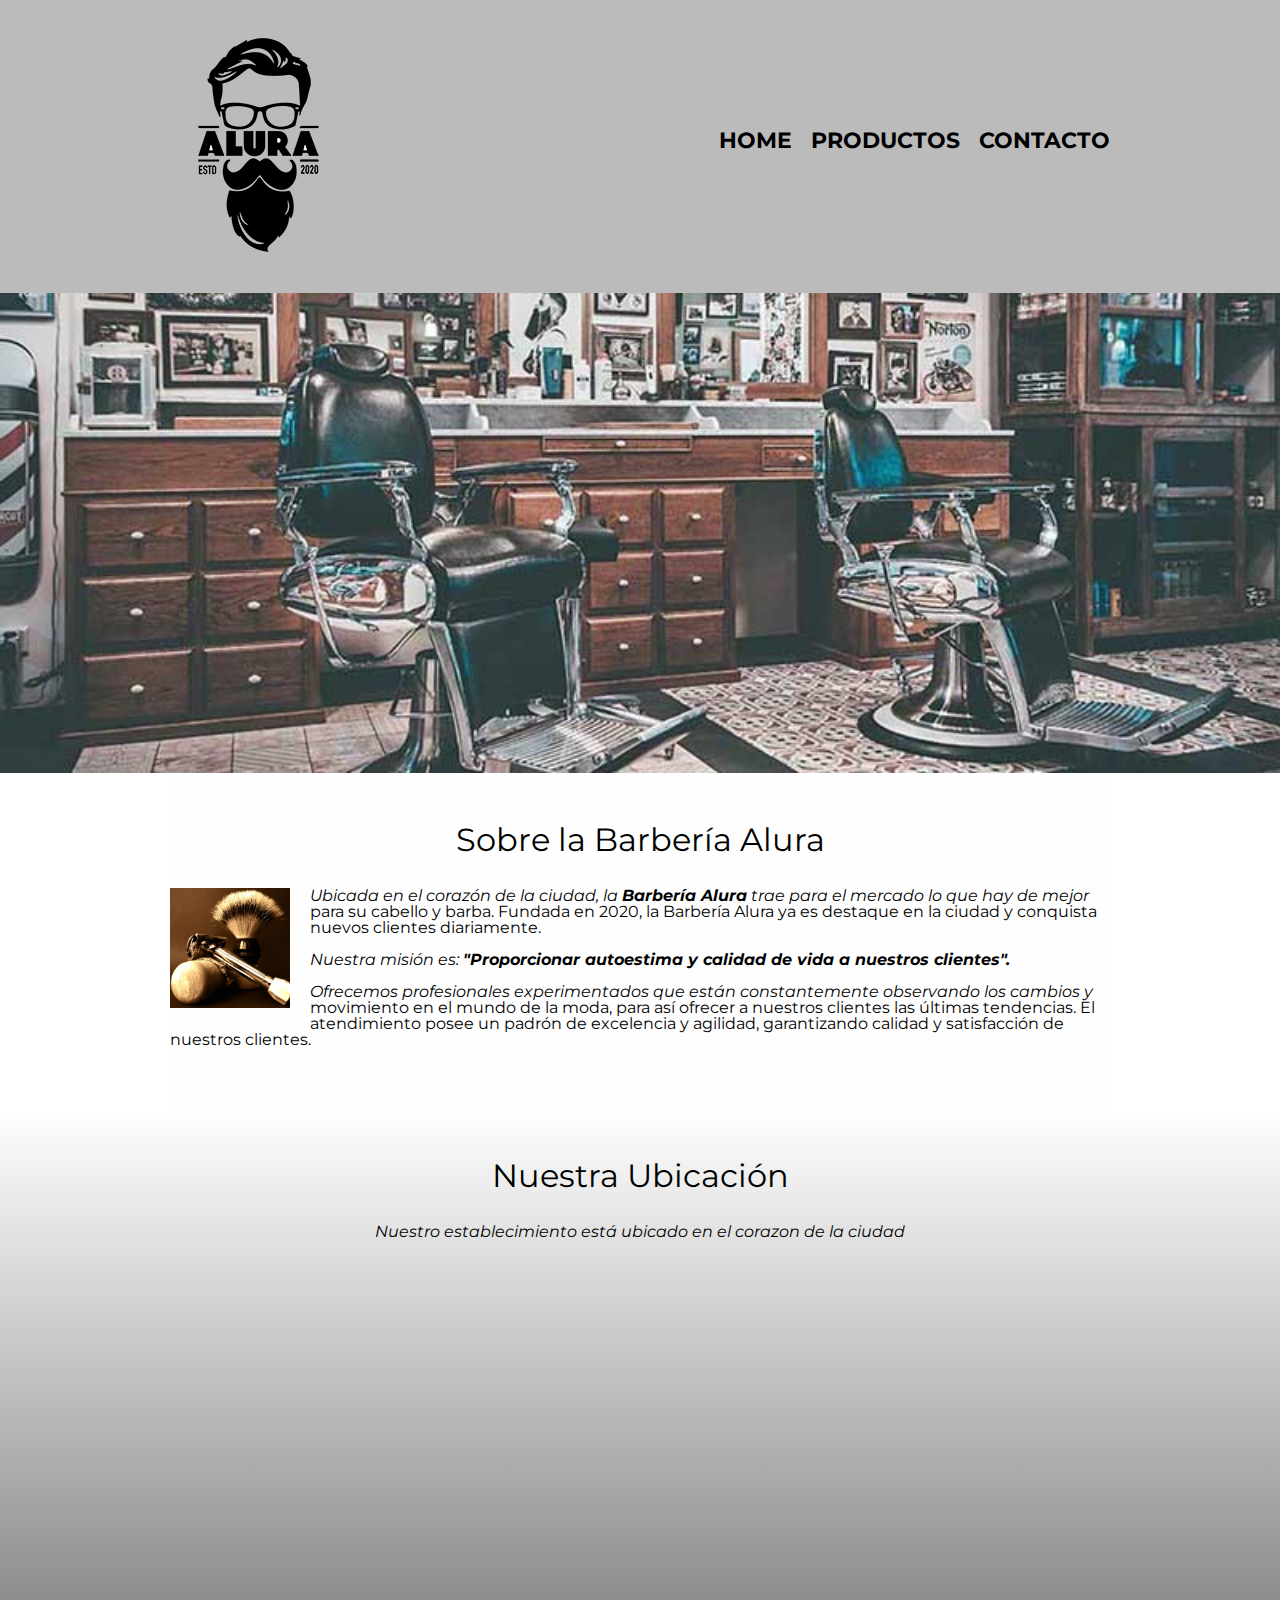
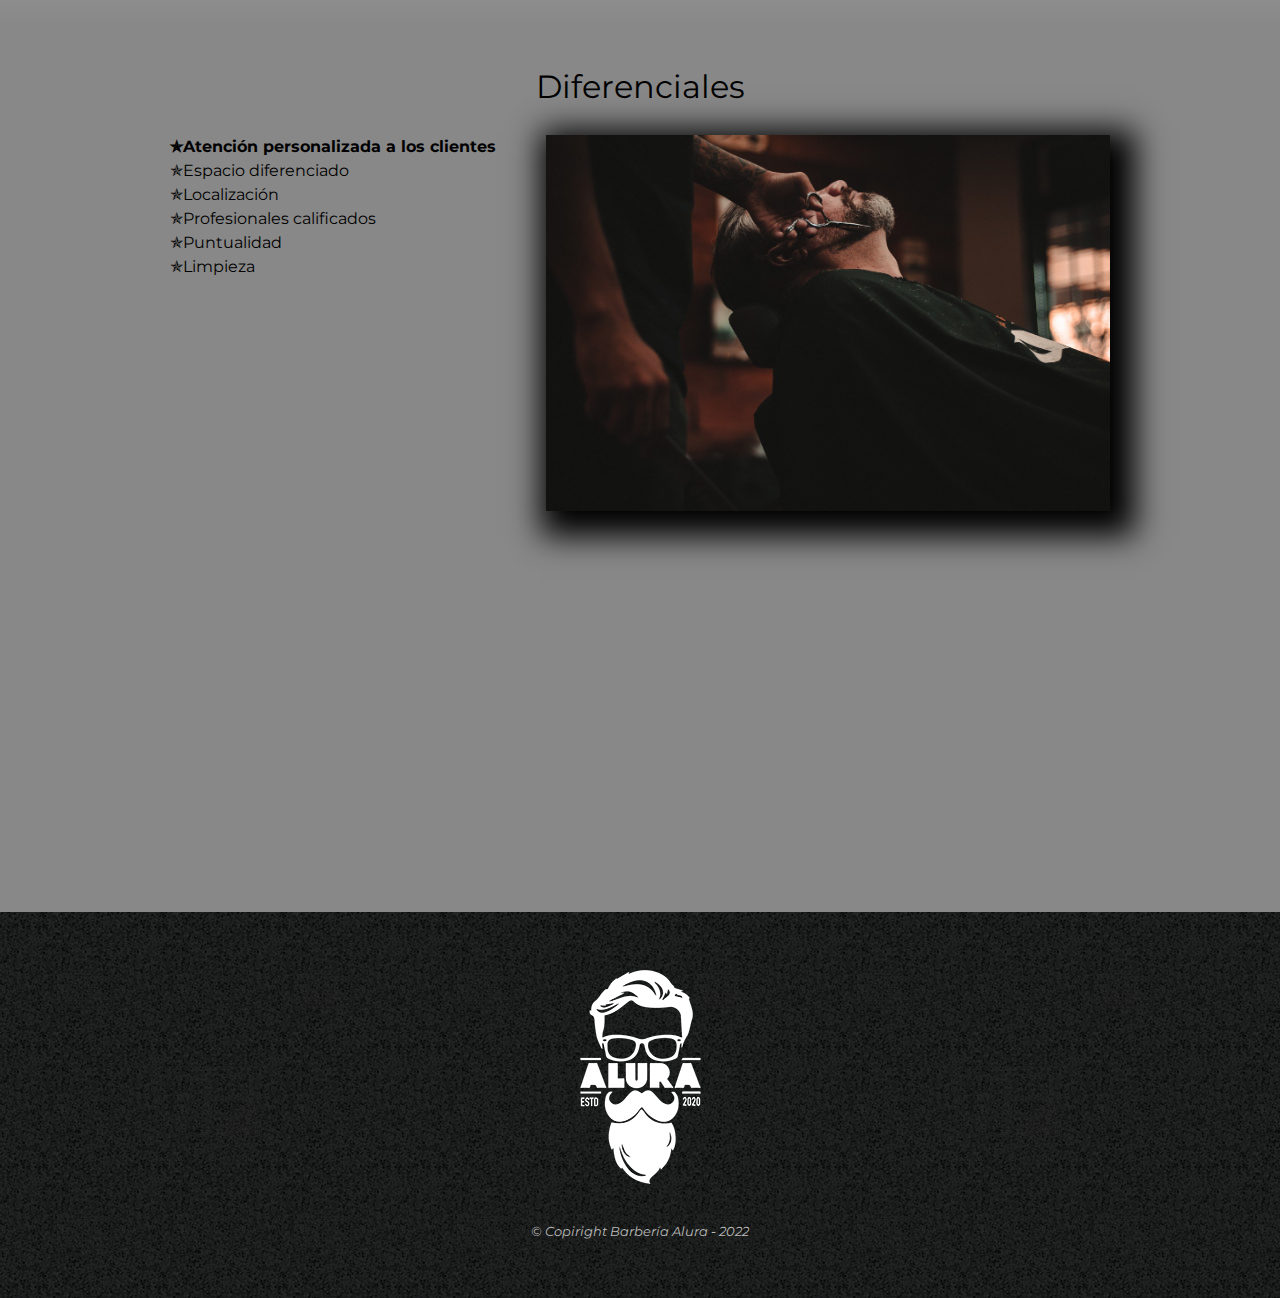
<file: index.html>
<!DOCTYPE html>
<html lang="es">
<head>
    <meta charset="UTF-8">
    <meta http-equiv="X-UA-Compatible" content="IE=edge">
    <meta name="viewport" content="width=device-width, initial-scale=1.0">
    <title>Barberia</title>
    <link rel="stylesheet" href="reset.css">
    <link rel="stylesheet" href="style.css">
    <link rel="preconnect" href="https://fonts.googleapis.com">
    <link rel="preconnect" href="https://fonts.gstatic.com" crossorigin>
    <link href="https://fonts.googleapis.com/css2?family=Montserrat:wght@300&display=swap" rel="stylesheet">
</head>
<body>
    <header>
        <div class="caja">
            <h1><img src="imagenes/logo.png"></h1>
            <nav>
                <ul>
                    <li><a href="index.html">Home</a></li>
                    <li><a href="productos.html">Productos</a></li>
                    <li><a href="contacto.html">Contacto</a></li>
                </ul>

            </nav>
        </div>
    </header>
    <img class="banner" src="banner/banner.jpg">
    <main>
        <section class="principal">
            <h2 class="titulo-principal">Sobre la Barbería Alura</h2>
            <img class="utensilios "src="imagenes/utensilios.jpg" alt="Utensilios de un barbero">
    
            <p>Ubicada en el corazón de la ciudad, la <strong>Barbería Alura</strong> trae para el mercado lo que hay de mejor para su cabello y barba. Fundada en 2020, la Barbería Alura ya es destaque en la ciudad y conquista nuevos clientes diariamente. </p>
    
            <p id="mision"><em>Nuestra misión es: <strong>"Proporcionar autoestima y calidad de vida a nuestros clientes".</strong></em></p>
    
            <p>Ofrecemos profesionales experimentados que están constantemente observando los cambios y movimiento en el mundo de la moda, para así ofrecer a nuestros clientes las últimas tendencias. El atendimiento posee un padrón de excelencia y agilidad, garantizando calidad y satisfacción de nuestros clientes. </p>    
    
        </section>

        <section class="mapa">
            <h3 class="titulo-principal">Nuestra Ubicación</h3>
            <p>Nuestro establecimiento está ubicado en el corazon de la ciudad</p>
            <div class="mapa-contenido">
                <iframe src="https://www.google.com/maps/embed?pb=!1m18!1m12!1m3!1d3656.4498404749!2d-46.63452058518808!3d-23.58819478466955!2m3!1f0!2f0!3f0!3m2!1i1024!2i768!4f13.1!3m3!1m2!1s0x94ce5a2b2ed7f3a1%3A0xab35da2f5ca62674!2sCaelum%20-%20Education%20and%20Innovation!5e0!3m2!1ses!2sco!4v1662131193297!5m2!1ses!2sco" width="100%" height="300" style="border:0;" allowfullscreen="" loading="lazy" referrerpolicy="no-referrer-when-downgrade"></iframe>
            </div>
    
        </section>
       
        <section class="diferenciales">
            <h3 class="titulo-principal">Diferenciales</h3>
            <div class="contenido-diferenciales">
                <ul class="lista-diferenciales"> 
                    <li class="items">Atención personalizada a los clientes</li>
                    <li class="items">Espacio diferenciado</li>
                    <li class="items">Localización</li>
                    <li class="items">Profesionales calificados </li>   
                    <li class="items">Puntualidad</li>
                    <li class="items">Limpieza</li>
                </ul><img src="diferenciales/diferenciales.jpg" class="imagen-diferenciales">
            </div>
            <div class="video">
                <iframe width="100%" height="315" src="https://www.youtube.com/embed/wcVVXUV0YUY" title="YouTube video player" frameborder="0" allow="accelerometer; autoplay; clipboard-write; encrypted-media; gyroscope; picture-in-picture" allowfullscreen></iframe>
        
            </div>
        </section>
       
    </main>
   
    
    <footer>
        <img src="imagenes/logo-blanco.png">
        <p class="copyright">&copy Copiright Barbería Alura - 2022</p>
    </footer>
 

</body>
</html>
</file>
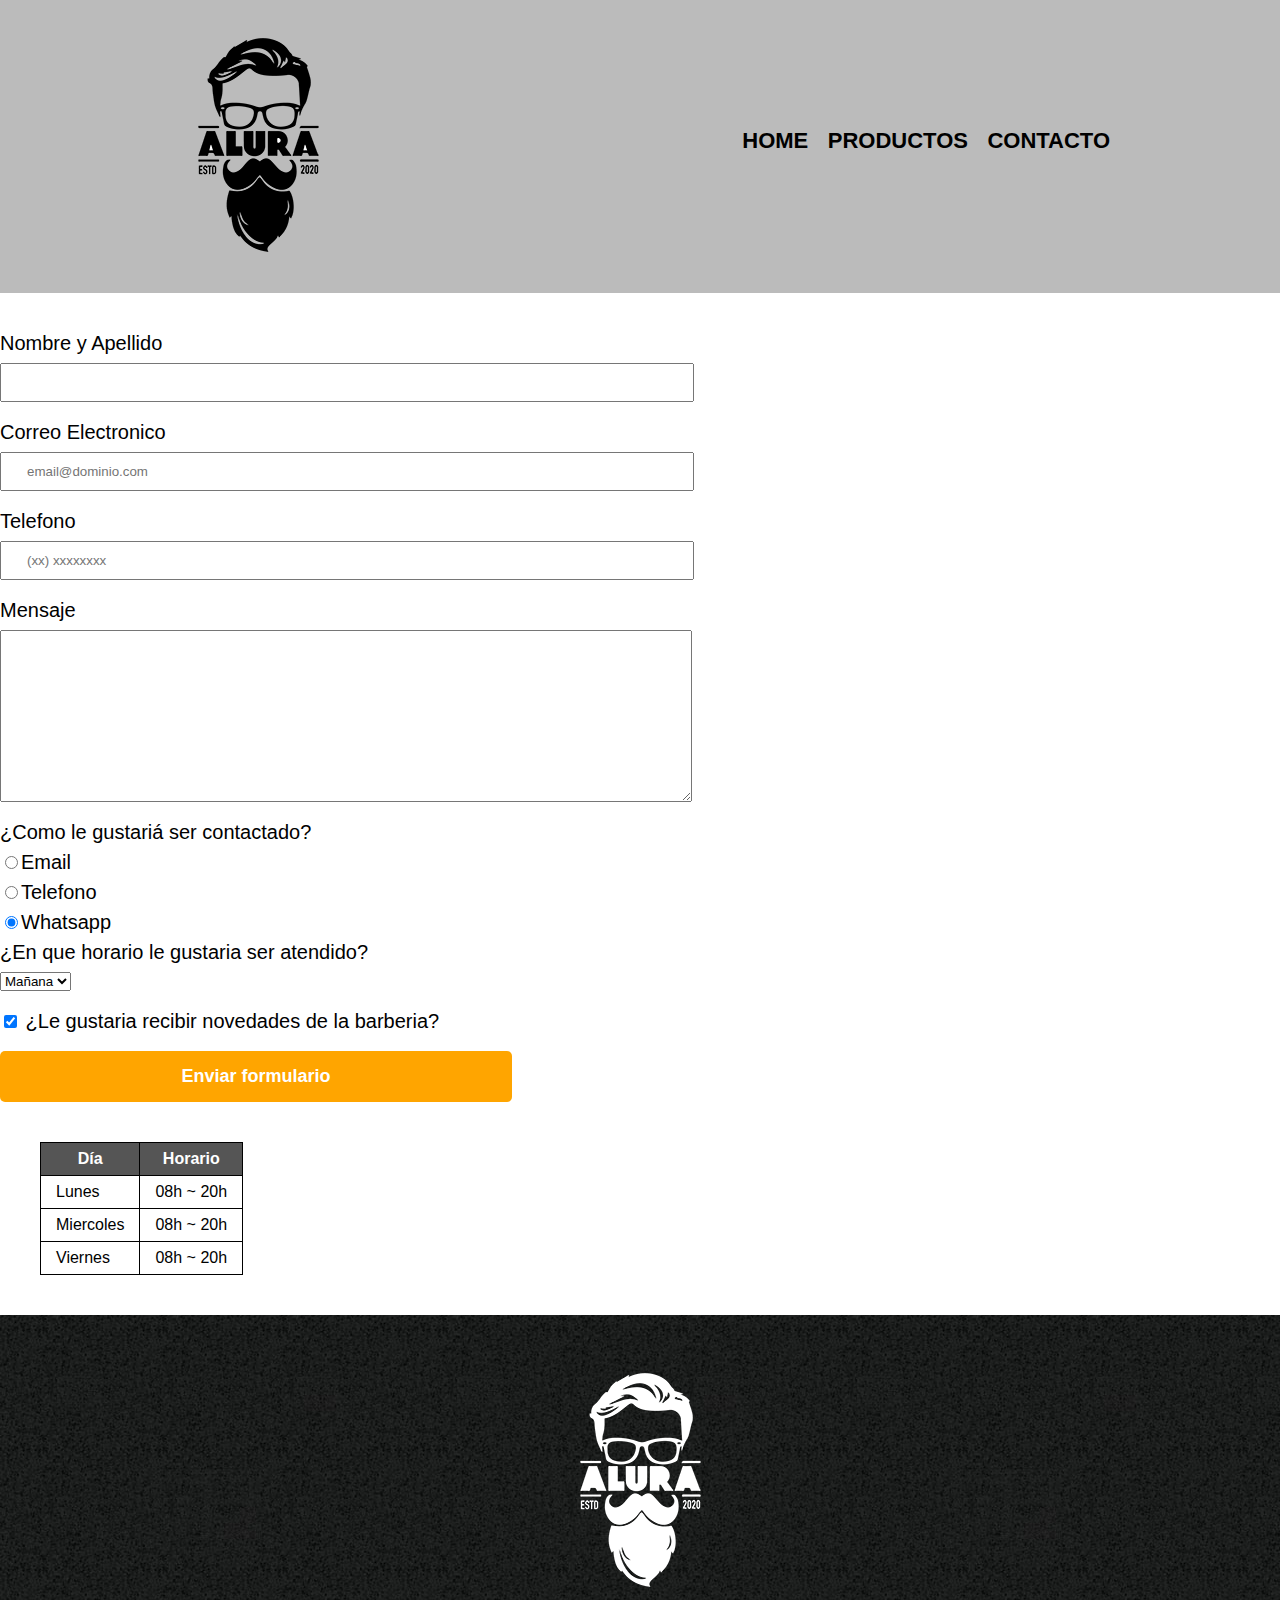
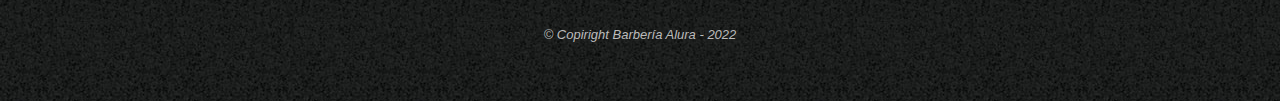
<file: contacto.html>
<!DOCTYPE html>
<html lang="en">
    <head>
        <meta charset="UTF-8">
        <meta http-equiv="X-UA-Compatible" content="IE=edge">
        <meta name="viewport" content="width=device-width, initial-scale=1.0">
        <title>Contacto - Barberia Alura</title>
        <link rel="stylesheet" href="reset.css">
        <link rel="stylesheet" href="style.css">

    </head>
    <body>
        <header>
            <div class="caja">
                <h1><img src="imagenes/logo.png" alt="Logo de la barberia"></h1>
                <nav>
                    <ul>
                        <li><a href="index.html">Home</a></li>
                        <li><a href="productos.html">Productos</a></li>
                        <li><a href="contacto.html">Contacto</a></li>
                    </ul>

                </nav>
            </div>
        </header>
        <main>
            <form>
                <label for="nombreapellido">Nombre y Apellido</label>
                <input type="text" id="nombreapellido" class="input-padron" required>

                <label for="correoelectronico">Correo Electronico</label>
                <input type="email" id="correoelectronico" class="input-padron" required placeholder="email@dominio.com">

                <label for="telefono">Telefono</label>
                <input type="tel" id="telefono" class="input-padron" required placeholder="(xx) xxxxxxxx">

                <label for="mensaje">Mensaje</label>
                <textarea cols="70" rows="10" id="mensaje" class="input-padron" required> </textarea>

                <fieldset>
                    <legend>¿Como le gustariá ser contactado?</legend>

                    <label for="radio-email"><input type="radio" name="contacto" value="email" id="radio-email">Email</label>
                    
                    <label for="radio-telefono"><input type="radio" name="contacto" value="telefono" id="radio-telefono">Telefono</label>
                    
                    <label for="radio-whatsapp"><input type="radio" name="contacto" value="email" id="radio-whatsapp" checked>Whatsapp</label>
                    
                </fieldset>
                
                <fieldset>
                    <legend>¿En que horario le gustaria ser atendido?</legend>
                    <select>
                        <option>Mañana</option>
                        <option>Tarde</option>
                        <option>Noche</option>
                    </select>
                </fieldset>

                <label class="checkbox"><input type="checkbox" checked> ¿Le gustaria recibir novedades de la barberia?</label>


                <input type="submit" value="Enviar formulario" class="enviar">


            </form>
            <table>
                <thead>
                    <tr>
                        <th>Día</th>
                        <th>Horario</th>
                    </tr>
                </thead>
                <tbody>
                    <tr>
                        <td>Lunes</td>
                        <td>08h ~ 20h</td>
                    </tr>
                    <tr>
                        <td>Miercoles</td>
                        <td>08h ~ 20h</td>
                    </tr>
                    <tr>
                        <td>Viernes</td>
                        <td>08h ~ 20h</td>
                    </tr>
                </tbody>
             
            </table>
        </main>
        <footer>
            <img src="imagenes/logo-blanco.png" alt="Logo de la barberia">
            <p class="copyright">&copy Copiright Barbería Alura - 2022</p>
        </footer>
    </body>
</html>
</file>
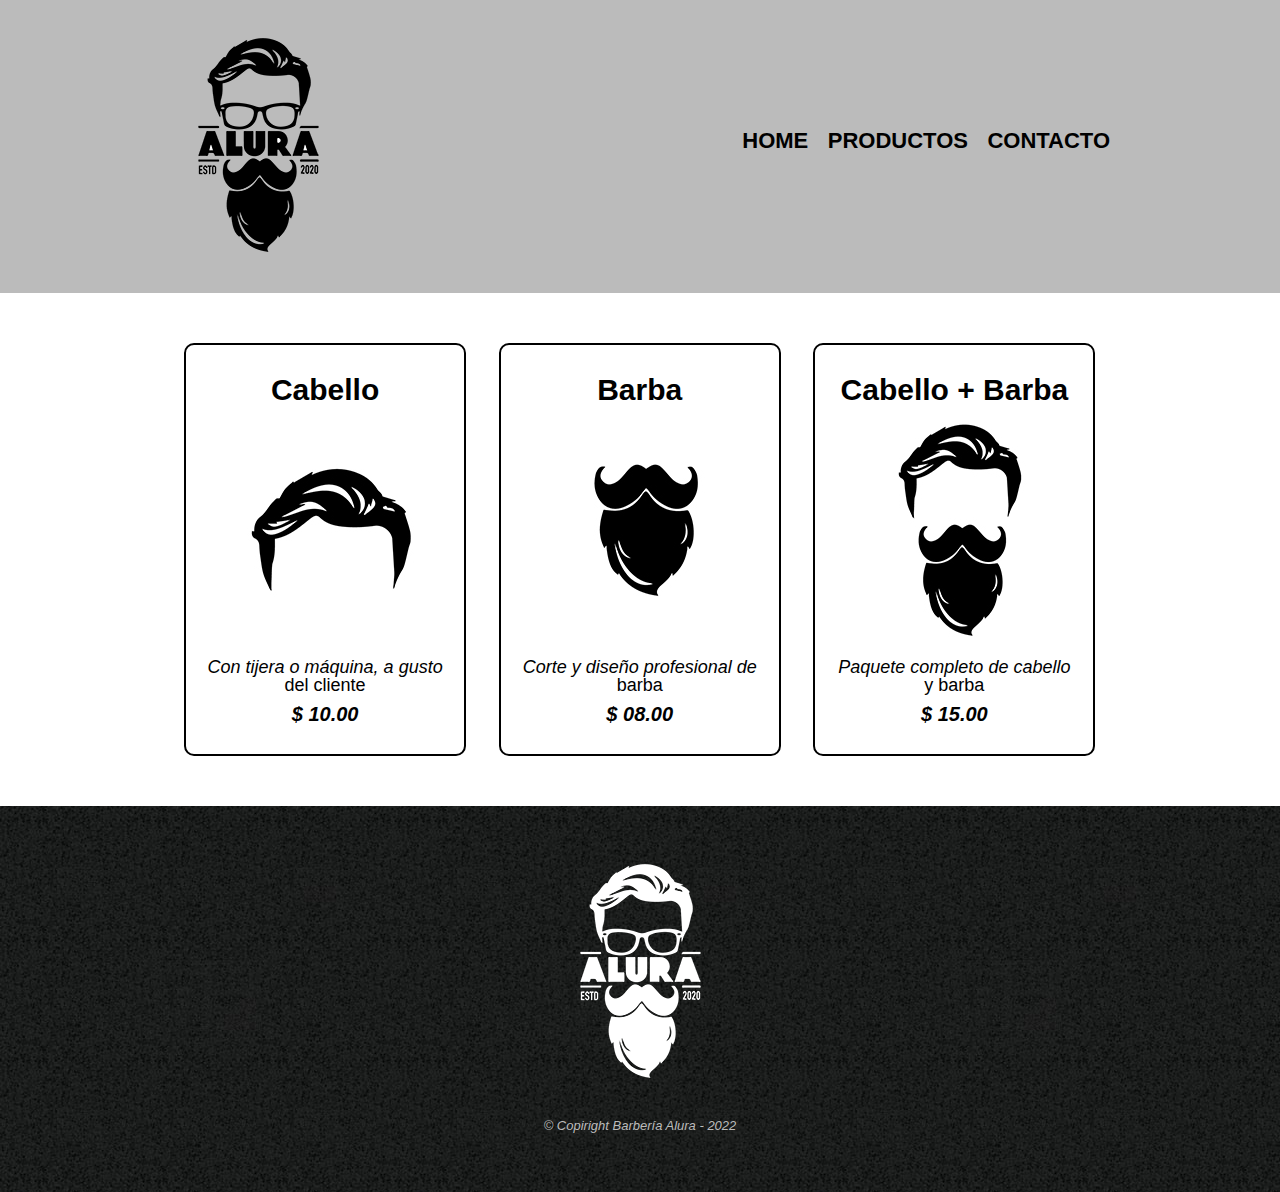
<file: productos.html>
<!DOCTYPE html>
<html lang="en">
    <head>
        <meta charset="UTF-8">
        <meta http-equiv="X-UA-Compatible" content="IE=edge">
        <meta name="viewport" content="width=device-width, initial-scale=1.0">
        <title>Productos - Barberia Alura</title>
        <link rel="stylesheet" href="reset.css">
        <link rel="stylesheet" href="style.css">

    </head>
    <body>
        <header>
            <div class="caja">
                <h1><img src="imagenes/logo.png"></h1>
                <nav>
                    <ul>
                        <li><a href="index.html">Home</a></li>
                        <li><a href="productos.html">Productos</a></li>
                        <li><a href="contacto.html">Contacto</a></li>
                    </ul>

                </nav>
            </div>
        </header>
        <main>
            <ul class="productos">
                <li>
                   <h2>Cabello</h2>
                   <img src="imagenes/cabello.jpg">
                   <p class="producto-descripcion">Con tijera o máquina, a gusto del cliente</p>
                   <p class="producto-precio">$ 10.00</p>
                    
                </li>
                <li>
                    <h2>Barba</h2>
                    <img src="imagenes/barba.jpg">
                    <p class="producto-descripcion">Corte y diseño profesional de barba</p>
                    <p class="producto-precio">$ 08.00</p>
                    
                </li>
                    <li>
                    <h2>Cabello + Barba</h2>
                    <img src="imagenes/cabello+barba.jpg">
                    <p class="producto-descripcion">Paquete completo de cabello y barba</p>
                    <p class="producto-precio">$ 15.00</p>
                    
                </li>
            </ul>
            
            
            
        </main>
        <footer>
            <img src="imagenes/logo-blanco.png">
            <p class="copyright">&copy Copiright Barbería Alura - 2022</p>
        </footer>
    </body>
</html>
</file>
<file: style.css>
body{
    font-family: 'Montserrat', sans-serif;
}
header{
    background-color: #BBBBBB;
    padding: 20px 0;
}
.caja{
    width: 940px;
    position: relative;
    margin: 0 auto;
}
nav{
    position:absolute;
    top:110px;
    right: 0;
}
nav li{
    display: inline;
    margin: 0 0 0 15px
}

nav a{
    text-transform: uppercase;
    color:black;
    font-weight: bold;
    font-size: 22px;
    text-decoration: none;
}
nav a:hover{
    color: #c78c19;
    text-decoration: underline;
}
.productos{
    width: 940px;
    margin: 0 auto;
    padding: 50px;
}
.productos li{
    display: inline-block;
    text-align: center;
    width: 30%;
    vertical-align: top;
    margin: 0 1.5%;
    padding: 30px 20px;
    box-sizing: border-box;
    border: 2px solid #000000 ;
    border-radius: 10px;
}
.productos li:hover{
    border-color: #c78c19;
}

.productos li:active{
    border-color: #088c19;
}

.productos li:hover h2{
    font-size: 40px;
}
.productos h2{
    font-size: 30px;
    font-weight: bold;
}
.producto-descripcion{
    font-size: 18px;
}
.producto-precio{
    font-size: 20px;
    font-weight: bold;
    margin-top: 10px;
}
footer{
    text-align: center;
    background: url(imagenes/bg.jpg) ;
    padding: 40px;
}
.copyright{     
    color:#BBBBBB;
    font-size: 13px;
    margin: 20px;
}
form{
    margin: 40px 0;
}
form label, form legend{
    display:block;
    font-size: 20px;
    margin: 0 0 10px;
}
.input-padron{
    display:block;
    margin: 0 0 20px;
    padding: 10px 25px;
    width: 50%;
}
.checkbox{
    margin: 20px 0;
}
.enviar{
    width: 40%;
    padding: 15px 0;
    font-size: 18px;
    font-weight: bold;
    color: white;
    background: orange;
    border: none;
    border-radius: 5px;
    transition: 1s all;
    cursor: pointer;
}
.enviar:hover{
    background: darkorange;
    transform: scale(1.2);
}
table{
    margin: 40px 40px;
}
thead{
    background: #555555;
    color: white;
    font-weight: bold;
}
td, th{
    border: 1px solid black;
    padding: 8px 15px;
}
/*CSS para home*/


.banner{
    width: 100%;
}
.principal{
    padding: 3em 0;
    background: #FEFEFE;
    width: 940px;
    margin: 0 auto;
}
.titulo-principal{
    text-align: center;
    font-size: 2em;
    margin: 0 0 1em;
    clear:left;
}
p:first-line{
    font-style: italic;
}
.principal p{
    margin: 0 0 1em;
}
.principal strong{
    font-weight: bold;
}
.principal em{
    font-size: italic;
}

.utensilios{
    width: 120px;
    float: left;
    margin: 0 20px 20px 0;
}
.mapa{
    padding: 3em 0;
    background: linear-gradient(#FEFEFE, #888888 );
}
.mapa p{
    margin: 0 0 2em;
    text-align: center;
}
.mapa-contenido{
    width: 940px;
    margin: 0 auto;
}
.diferenciales{
    padding: 3em 0;
    background: #888888;
}
.contenido-diferenciales{
    width: 940px;
    margin: 0 auto;
}  
.lista-diferenciales{
    width: 40%;
    display: inline-block;
    vertical-align: top;
}
.items{
    line-height: 1.5;

}
.items:before{
    content: "✯";
}
.items:first-child{
    font-weight: bold;
}
.imagen-diferenciales{
    width: 60%;
    transition: 400ms;
    box-shadow: 10px 10px 30px 15px black;
} 
.imagen-diferenciales:hover{
    opacity: 0.3;
}
.video{
    width: 560px;
    margin: 1em auto;
}

@media screen and (max-width:480px){
    h1{
        text-align: center;
    }
    nav{
        position: static;
    }
    .caja, .principal, .mapa-contenido, .contenido-diferenciales, .video{
        width: auto;
    }
    .lista-diferenciales, .imagen-diferenciales{
        width: 100%;
    }
}
</file>
